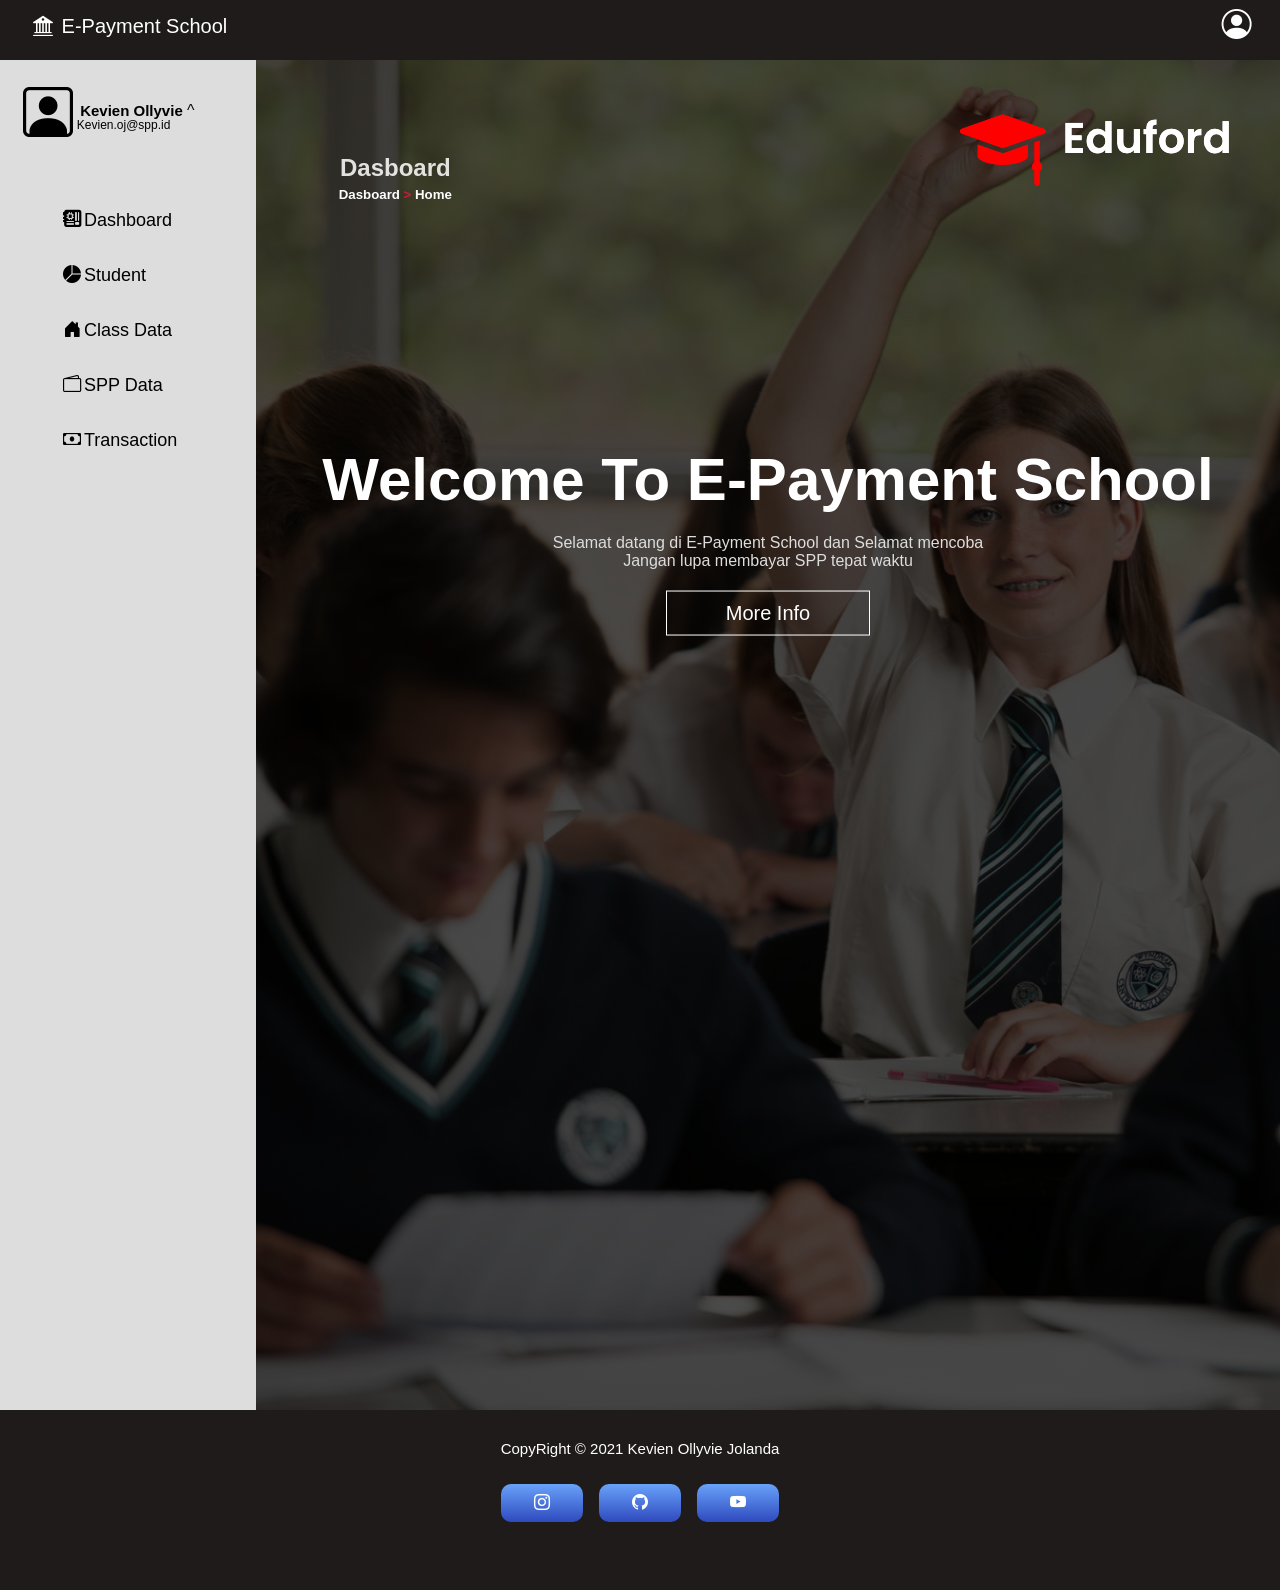
<file: E-Payment School/index.html>
<!DOCTYPE html>
<html lang="en">
  <head>
    <meta charset="UTF-8" />
    <meta http-equiv="X-UA-Compatible" content="IE=edge" />
    <meta name="viewport" content="width=device-width, initial-scale=1.0" />
    <link rel="stylesheet" href="https://cdn.jsdelivr.net/npm/bootstrap-icons@1.7.0/font/bootstrap-icons.css" />
    <link rel="stylesheet" href="css/style.css" />
    <title>SPP SEKOLAH</title>
  </head>
  <body>
    <!-- HEADER -->

    <section class="header">
      <div class="header-logo">
      <i class="bi bi-list" style="color: aliceblue" onclick="showMenu()"></i>

      <a href="index.html"><i class="bi bi-bank2"></i> E-Payment School</a>
    </div>
      <a href="login.html"><i class="bi bi-person-circle"></i></a>
      </div>
    </section>
    <!-- END HEADER -->

    <!-- NAV BAR -->
    <div class="bg">
      <div class="slide1" id="slideLink">
        <div class="slide-text">
          <i class="bi bi-x-circle-fill" onclick="hideMenu()"></i>
          <h2><i class="bi bi-person-square"></i> Kevien Ollyvie <button onclick="myFunction()" class="dropbtn">^</button></h2>
          <p>Kevien.oj@spp.id</p>
          <div class="dropdown">
            <div id="myDropdown" class="dropdown-content">
              <a href="#home">Kevien.oj@spp.id</a>
              <a href="#about">Sandra@spp.id</a>
              <a href="#contact">Cindy@spp.id</a>
            </div>
          </div>
        </div>
        <div class="slide-list">
          <div class="slides">
            <ul>
              <li><a href="index.html"><i class="bi bi-motherboard-fill"></i>Dashboard</a></li>
              <li><a href="student-data.html"><i class="bi bi-pie-chart-fill"></i>Student</a></li>
              <li><a href="class-data.html"><i class="bi bi-house-door-fill"></i>Class Data</a></li>
              <li><a href="spp-data.html"><i class="bi bi-wallet2"></i>SPP Data</a></li>
              <li><a href="payment.html"><i class="bi bi-cash"></i>Transaction</a></li>
            </ul>
          </div>
        </div>
      </div>

      <!-- NAV BAR -->

      <!-- DASHBOARD -->
      <section class="dashboard">
        <div class="db">
          <h1>Dasboard</h1>
          <h5>Dasboard <span> > </span> Home </h5>
        </div>

        <div class="logo">
          <img src="img/logo.png">
        </div>
<div class="logo">
          <img src="img/logo.png">
        </div>


    <div class="welcome-text">
      <h1>Welcome To E-Payment School </h1>
      <p>Selamat datang di E-Payment School dan Selamat mencoba<br> Jangan lupa membayar SPP tepat waktu</p>
    <button type="button" class="i-btn"><a href="#">More Info</a></button>
    </div>
  

      <!-- END DASHBOARD -->

   
    <!-- Footer -->
    <footer>
      <div class="footer-text">
        <p>CopyRight &copy; 2021 Kevien Ollyvie Jolanda</p>
        <div class="medsos">
          <div class="mediasos">
          <ul>
            <li>
              <a href="#"><i class="bi bi-instagram"></i></a>
            </li>
            <li>
              <a href="#"><i class="bi bi-github"></i></a>
            </li>
            <li>
              <a href="#"><i class="bi bi-youtube"></i></a>
            </li>
          </ul>
        </div>
      </div>
      </div>
    </footer>

    <!-- END FOOTER -->

    <!-- TOGGLE MENU SCRIPT -->
    <script>
      var Slide = document.getElementById("slideLink");
      function showMenu() {
        Slide.style.right = "0";
      }
      function hideMenu() {
        Slide.style.right = "500px";
      }
    </script>


<!-- MORE EMAIL SCRIPT -->

<script>
  /* When the user clicks on the button, 
  toggle between hiding and showing the dropdown content */
  function myFunction() {
    document.getElementById("myDropdown").classList.toggle("show");
  }
  
  // Close the dropdown if the user clicks outside of it
  window.onclick = function(event) {
    if (!event.target.matches('.dropbtn')) {
      var dropdowns = document.getElementsByClassName("dropdown-content");
      var i;
      for (i = 0; i < dropdowns.length; i++) {
        var openDropdown = dropdowns[i];
        if (openDropdown.classList.contains('show')) {
          openDropdown.classList.remove('show');
        }
      }
    }
  }
  </script>

    
  </body>
</html>
</file>
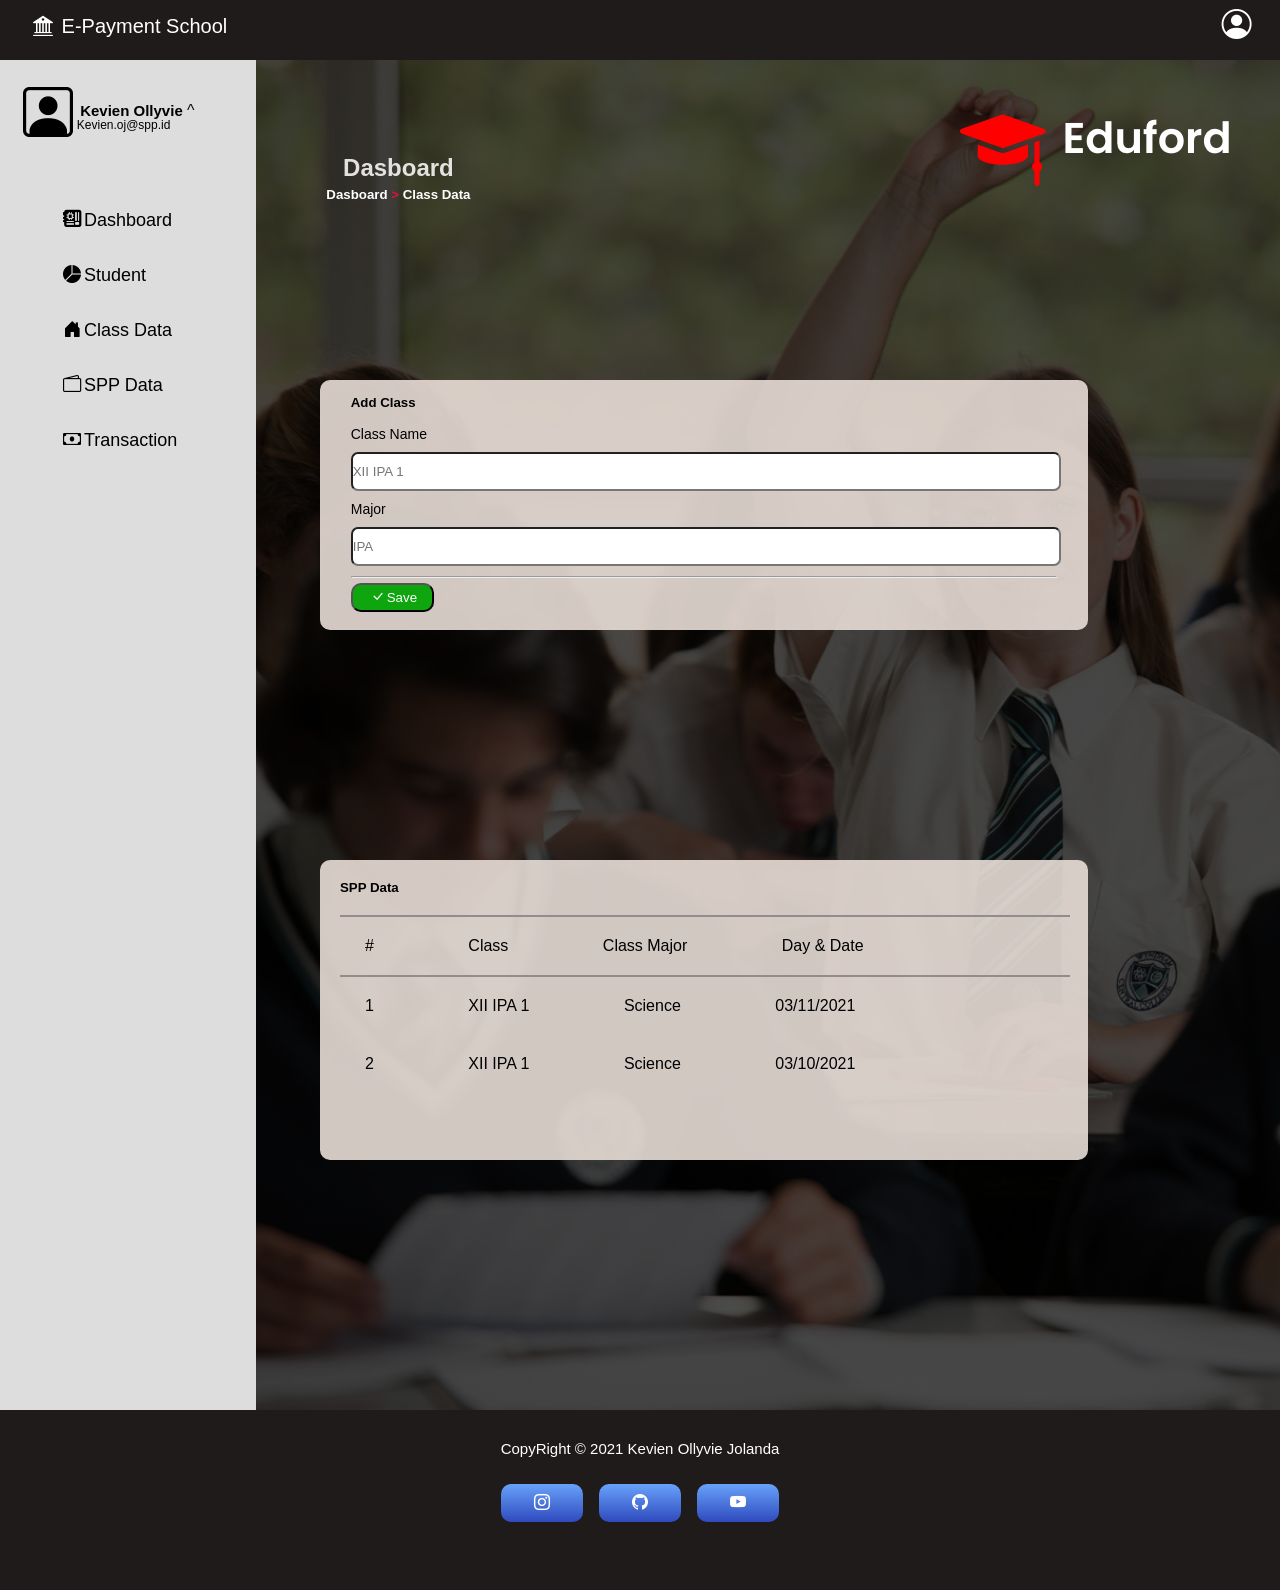
<file: E-Payment School/class-data.html>
<!DOCTYPE html>
<html lang="en">
  <head>
    <meta charset="UTF-8" />
    <meta http-equiv="X-UA-Compatible" content="IE=edge" />
    <meta name="viewport" content="width=device-width, initial-scale=1.0" />
    <link rel="stylesheet" href="https://cdn.jsdelivr.net/npm/bootstrap-icons@1.7.0/font/bootstrap-icons.css" />
    <!-- CSS only -->
    <link rel="stylesheet" href="css/style.css" />
    <title>SPP SEKOLAH</title>
  </head>
  <body>
    <!-- HEADER -->

    <section class="header">
      <div class="header-logo">
        <i class="bi bi-list" style="color: aliceblue" onclick="showMenu()"></i>

        <a href="index.html"><i class="bi bi-bank2"></i> E-Payment School</a>
      </div>
      <i class="bi bi-person-circle"></i>
    </section>
    <!-- END HEADER -->

    <!-- NAV BAR -->
     <!-- NAV BAR -->
     <div class="bg">
      <div class="slide1" id="slideLink">
        <div class="slide-text">
          <i class="bi bi-x-circle-fill" onclick="hideMenu()"></i>
          <h2><i class="bi bi-person-square"></i> Kevien Ollyvie <button onclick="myFunction()" class="dropbtn">^</button></h2>
          <p>Kevien.oj@spp.id</p>
          <div class="dropdown">
            <div id="myDropdown" class="dropdown-content">
              <a href="#home">Kevien.oj@spp.id</a>
              <a href="#about">Sandra@spp.id</a>
              <a href="#contact">Cindy@spp.id</a>
            </div>
          </div>
        </div>
        <div class="slide-list">
          <div class="slides">
            <ul>
              <li><a href="index.html"><i class="bi bi-motherboard-fill"></i>Dashboard</a></li>
              <li><a href="student-data.html"><i class="bi bi-pie-chart-fill"></i>Student</a></li>
              <li><a href="class-data.html"><i class="bi bi-house-door-fill"></i>Class Data</a></li>
              <li><a href="spp-data.html"><i class="bi bi-wallet2"></i>SPP Data</a></li>
              <li><a href="payment.html"><i class="bi bi-cash"></i>Transaction</a></li>
            </ul>
          </div>
        </div>
      </div>

      <!-- NAV BAR -->

      <!-- DASHBOARD -->
      <section class="dashboard">
        <div class="db">
          <h1>Dasboard</h1>
          <h5>Dasboard <span> > </span> Class Data</h5>
        </div>
        <div class="logo">
          <img src="img/logo.png">
        </div>

        <div class="add-class">
          <h5>Add Class</h5>
          <form>
            <p>Class Name</p>
            <input type="text" class="input-box" placeholder="XII IPA 1" />
            <p>Major</p>
            <input type="text" class="input-box" placeholder="IPA" />
            <hr />
            <button type="button" class="ctn-btn"><i class="bi bi-check-lg"></i>Save</button>
          </form>
        </div>
      </section>

      <div class="Payment">
        <h5>SPP Data</h5>
        <div class="linebox"></div>
        <div class="payment-menu">
          <ul>
            <li>#</li>
            <li>Class</li>
            <li>Class Major</li>
            <li class="date">Day & Date</li>
          </ul>
          <div class="linebox"></div>
          <div class="payment-history">
            <ul>
              <li>1</li>
              <li>XII IPA 1</li>
              <li>Science</li>
              <li>03/11/2021</li>
            </ul>
          </div>
          <div class="payment-history">
            <ul>
              <li>2</li>
              <li>XII IPA 1</li>
              <li>Science</li>
              <li>03/10/2021</li>
        </div>
      </div>
  </div>


  <!-- PAYMENT FIXED -->
  
  <div class="payment-fixed">
    <p>Data SPP</p>
    <div class="payment-h">
      <ul>
        <li>#</li>
        <li>Class</li>
        <li>Class Major</li>
        <li>Day & Date</li>      
      </ul>
      <ul>
        <li>1</li>
        <li>XII IPA 1</li>
        <li>Science</li>
        <li>03/11/2021</li>      
      </ul>
      <ul>
        <li>2</li>
        <li>XII IPA 1</li>
        <li>Science</li>
        <li>03/10/2021</li>      
      </ul>
    </div>
  </div>

    <!-- END PAYMENT FIXED -->

      <!-- END DASHBOARD -->


    <!-- Footer -->
    <footer>
      <div class="footer-text">
        <p>CopyRight &copy; 2021 Kevien Ollyvie Jolanda</p>
        <div class="medsos">
          <div class="mediasos">
          <ul>
            <li>
              <a href="#"><i class="bi bi-instagram"></i></a>
            </li>
            <li>
              <a href="#"><i class="bi bi-github"></i></a>
            </li>
            <li>
              <a href="#"><i class="bi bi-youtube"></i></a>
            </li>
          </ul>
        </div>
      </div>
      </div>
    </footer>

    <!-- END FOOTER -->

    <!-- TOGGLE MENU SCRIPT -->
    <script>
      var Slide = document.getElementById("slideLink");
      function showMenu() {
        Slide.style.right = "0";
      }
      function hideMenu() {
        Slide.style.right = "200px";
      }
    </script>



<script>
  /* When the user clicks on the button, 
  toggle between hiding and showing the dropdown content */
  function myFunction() {
    document.getElementById("myDropdown").classList.toggle("show");
  }
  
  // Close the dropdown if the user clicks outside of it
  window.onclick = function(event) {
    if (!event.target.matches('.dropbtn')) {
      var dropdowns = document.getElementsByClassName("dropdown-content");
      var i;
      for (i = 0; i < dropdowns.length; i++) {
        var openDropdown = dropdowns[i];
        if (openDropdown.classList.contains('show')) {
          openDropdown.classList.remove('show');
        }
      }
    }
  }
  </script>
  </body>
</html>
</file>
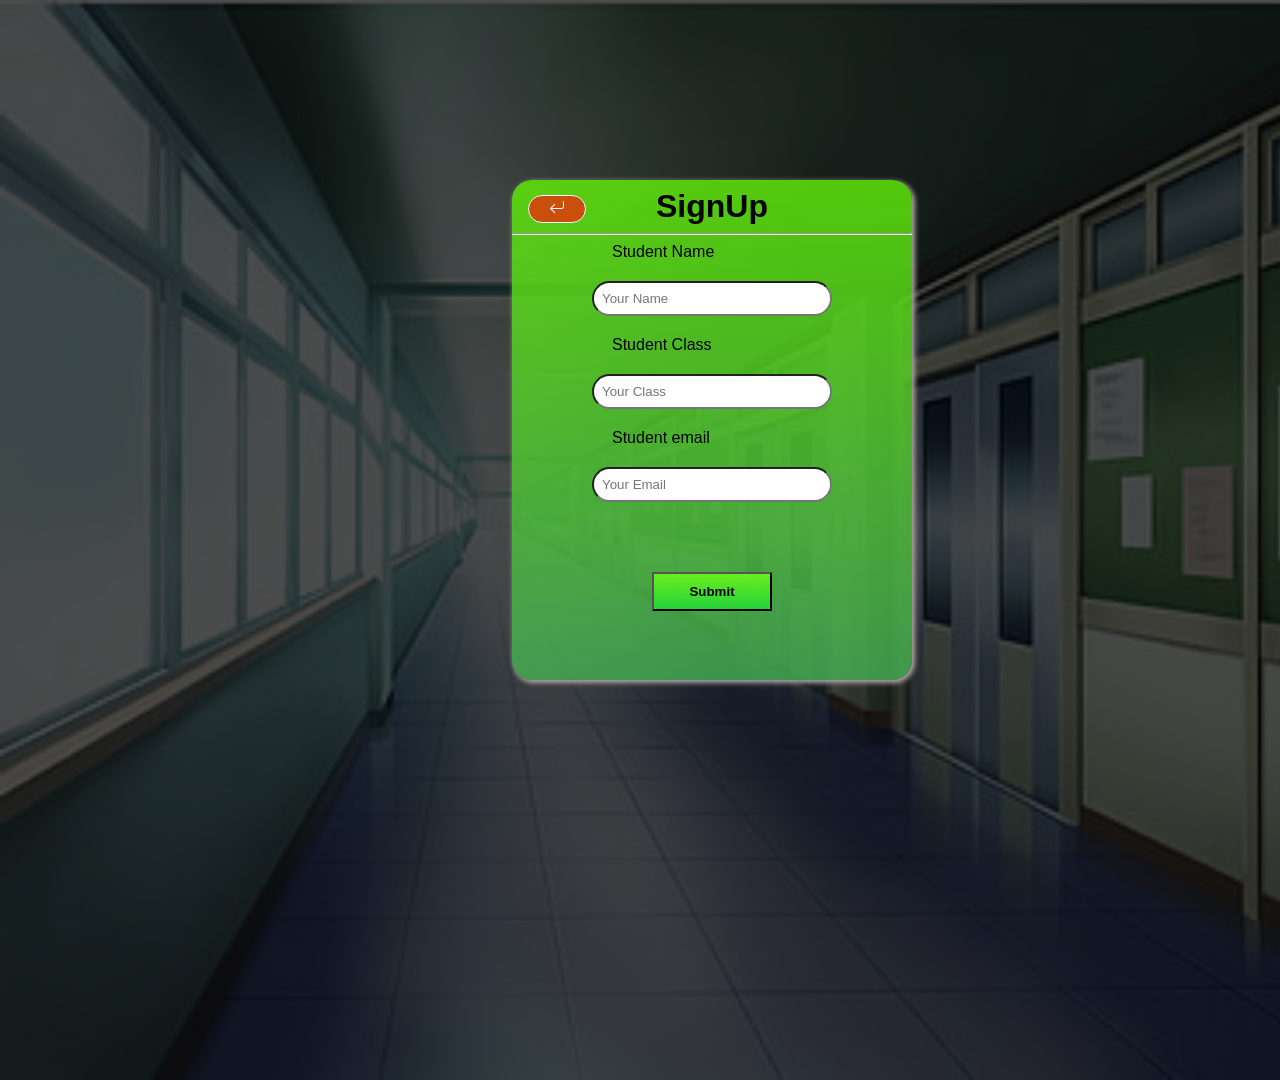
<file: E-Payment School/login.html>
<!DOCTYPE html>
<html lang="en">
  <head>
    <meta charset="UTF-8" />
    <meta http-equiv="X-UA-Compatible" content="IE=edge" />
    <meta name="viewport" content="width=device-width, initial-scale=1.0" />
    <link rel="stylesheet" href="css/login.css" />
    <link rel="stylesheet" href="https://cdn.jsdelivr.net/npm/bootstrap-icons@1.7.0/font/bootstrap-icons.css" />

    <title>E-Payment School</title>
  </head>
  <body>
    <section class="header"></section>

    <div class="form-box">
      <h1>SignUp</h1>
      <hr />
      <form>
        <label for="name">Student Name</label>
        <input type="text" class="text-f" placeholder="Your Name" />
        <label for="class">Student Class</label>
        <input type="text" class="text-f" placeholder="Your Class" />
        <label for="email">Student email</label>
        <input type="text" class="text-f" placeholder="Your Email" />
        <input type="submit" class="submit" />
      </form>
      <a href="index.html"><i class="bi bi-arrow-return-left"></i></a>
    </div>
  </body>
</html>
</file>
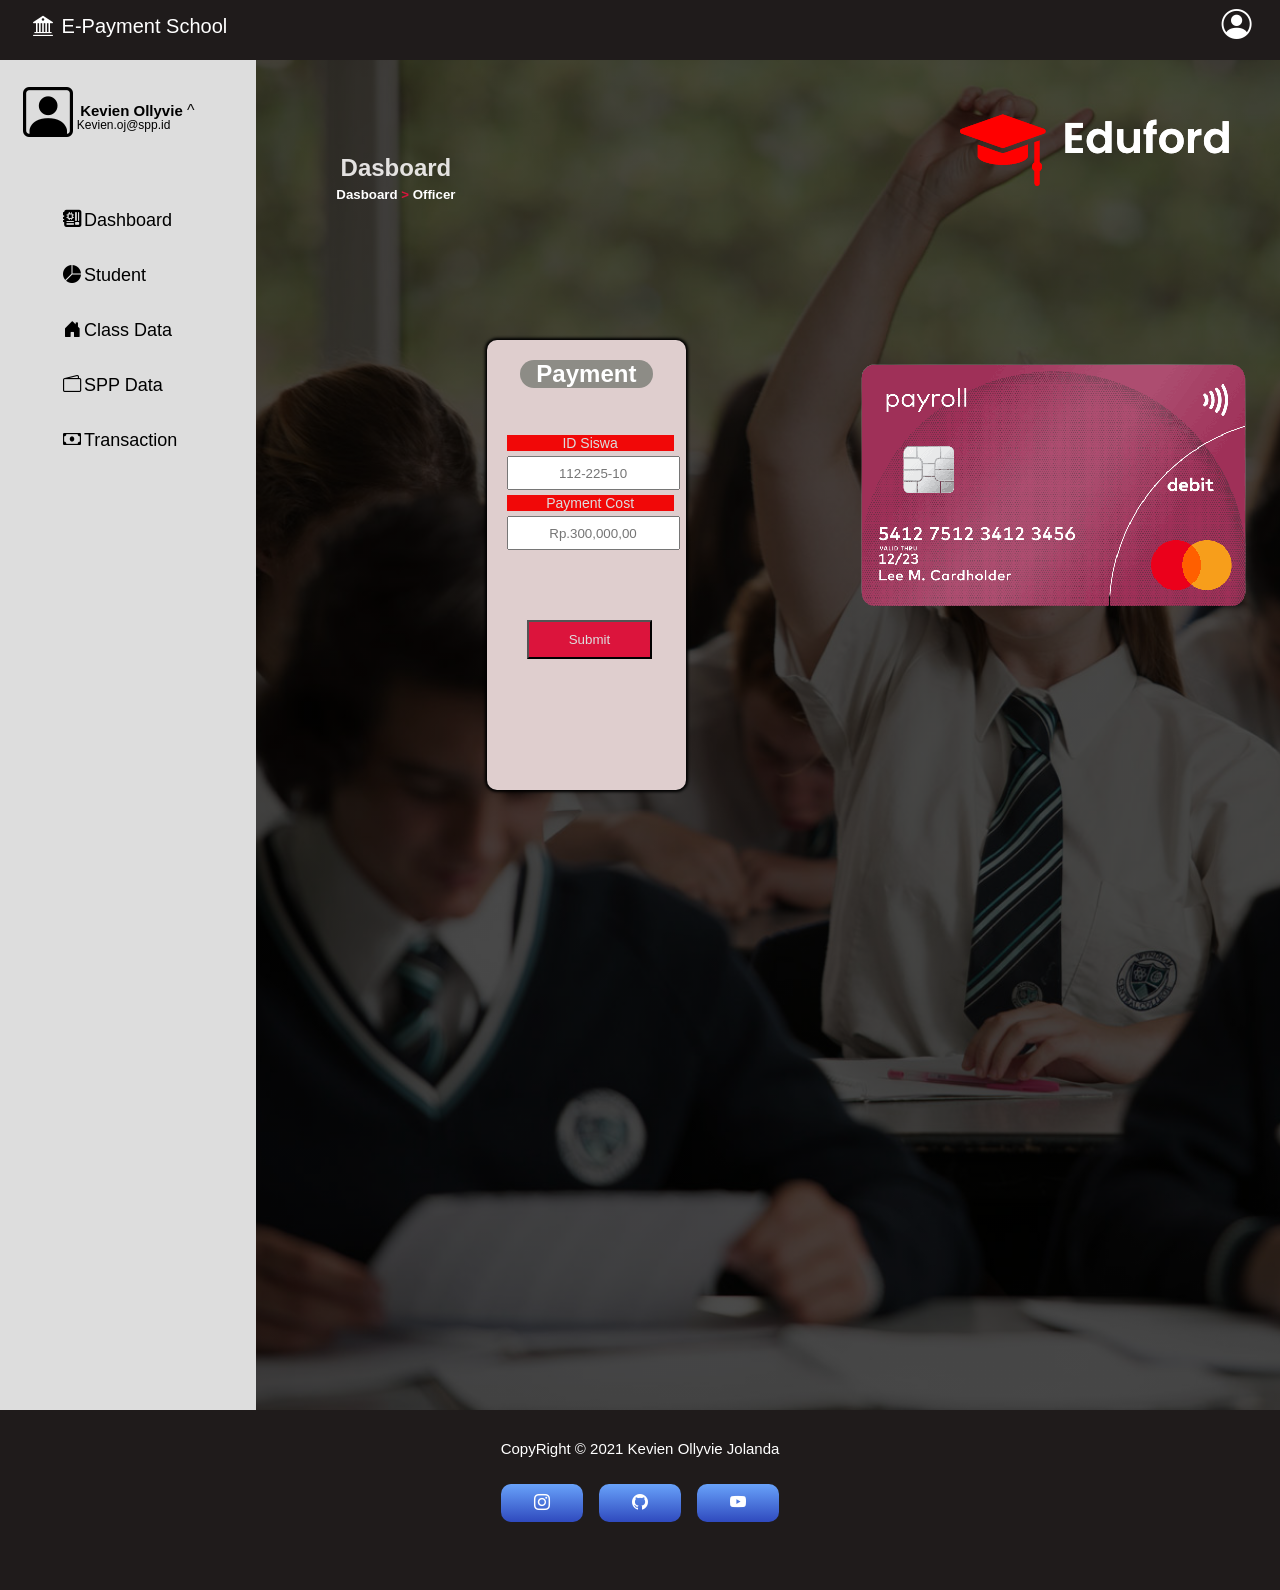
<file: E-Payment School/payment.html>
<!DOCTYPE html>
<html lang="en">
  <head>
    <meta charset="UTF-8" />
    <meta http-equiv="X-UA-Compatible" content="IE=edge" />
    <meta name="viewport" content="width=device-width, initial-scale=1.0" />
    <link rel="stylesheet" href="https://cdn.jsdelivr.net/npm/bootstrap-icons@1.7.0/font/bootstrap-icons.css" />
    <link rel="stylesheet" href="css/style.css" />
    <title>SPP SEKOLAH</title>
  </head>
  <body>
    <!-- HEADER -->

    <section class="header">
      <div class="header-logo">
      <i class="bi bi-list" style="color: aliceblue" onclick="showMenu()"></i>

      <a href="index.html"><i class="bi bi-bank2"></i> E-Payment School</a>
    </div>
      <a href="login.html"><i class="bi bi-person-circle"></i></a>
      </div>
    </section>
    <!-- END HEADER -->

    <!-- NAV BAR -->
    <div class="bg">
      <div class="slide1" id="slideLink">
        <div class="slide-text">
          <i class="bi bi-x-circle-fill" onclick="hideMenu()"></i>
          <h2><i class="bi bi-person-square"></i> Kevien Ollyvie <button onclick="myFunction()" class="dropbtn">^</button></h2>
          <p>Kevien.oj@spp.id</p>
          <div class="dropdown">
            <div id="myDropdown" class="dropdown-content">
              <a href="#home">Kevien.oj@spp.id</a>
              <a href="#about">Sandra@spp.id</a>
              <a href="#contact">Cindy@spp.id</a>
            </div>
          </div>
        </div>
        <div class="slide-list">
          <div class="slides">
            <ul>
              <li><a href="index.html"><i class="bi bi-motherboard-fill"></i>Dashboard</a></li>
              <li><a href="student-data.html"><i class="bi bi-pie-chart-fill"></i>Student</a></li>
              <li><a href="class-data.html"><i class="bi bi-house-door-fill"></i>Class Data</a></li>
              <li><a href="spp-data.html"><i class="bi bi-wallet2"></i>SPP Data</a></li>
              <li><a href="payment.html"><i class="bi bi-cash"></i>Transaction</a></li>
            </ul>
          </div>
        </div>
      </div>

      <!-- NAV BAR -->

      <!-- DASHBOARD -->
      <section class="dashboard">
        <div class="db">
          <h1>Dasboard</h1>
          <h5>Dasboard <span> > </span> Officer </h5>
        </div>

        <div class="logo">
          <img src="img/logo.png">
        </div>
      <div class="logo">
          <img src="img/logo.png">
        </div>
   <div class="border">
        <div class="payments">
          <h2>Payment </h2>
          <img src="img/EPAY-CARD.png" class="card">

          <div class="cover">
          <form>
            <div class="id">
          <label class="label">ID Siswa</label>
          <input type="text" class="p-m" placeholder="112-225-10">
          <label class="label">Payment Cost</label>
          <input type="text" class="p-m" placeholder="Rp.300,000,00">
          <input type="submit" class="p-s">
        </div>
        </form>
        </div>
      </div>
      </div>

      <!-- END DASHBOARD -->

   
    <!-- Footer -->
    <footer>
      <div class="footer-text">
        <p>CopyRight &copy; 2021 Kevien Ollyvie Jolanda</p>
        <div class="medsos">
          <div class="mediasos">
          <ul>
            <li>
              <a href="#"><i class="bi bi-instagram"></i></a>
            </li>
            <li>
              <a href="#"><i class="bi bi-github"></i></a>
            </li>
            <li>
              <a href="#"><i class="bi bi-youtube"></i></a>
            </li>
          </ul>
        </div>
      </div>
      </div>
    </footer>


    <!-- END FOOTER -->

    <!-- TOGGLE MENU SCRIPT -->
    <script>
      var Slide = document.getElementById("slideLink");
      function showMenu() {
        Slide.style.right = "0";
      }
      function hideMenu() {
        Slide.style.right = "500px";
      }
    </script>


<!-- MORE EMAIL SCRIPT -->

<script>
  /* When the user clicks on the button, 
  toggle between hiding and showing the dropdown content */
  function myFunction() {
    document.getElementById("myDropdown").classList.toggle("show");
  }
  
  // Close the dropdown if the user clicks outside of it
  window.onclick = function(event) {
    if (!event.target.matches('.dropbtn')) {
      var dropdowns = document.getElementsByClassName("dropdown-content");
      var i;
      for (i = 0; i < dropdowns.length; i++) {
        var openDropdown = dropdowns[i];
        if (openDropdown.classList.contains('show')) {
          openDropdown.classList.remove('show');
        }
      }
    }
  }
  </script>

    
  </body>
</html>
</file>
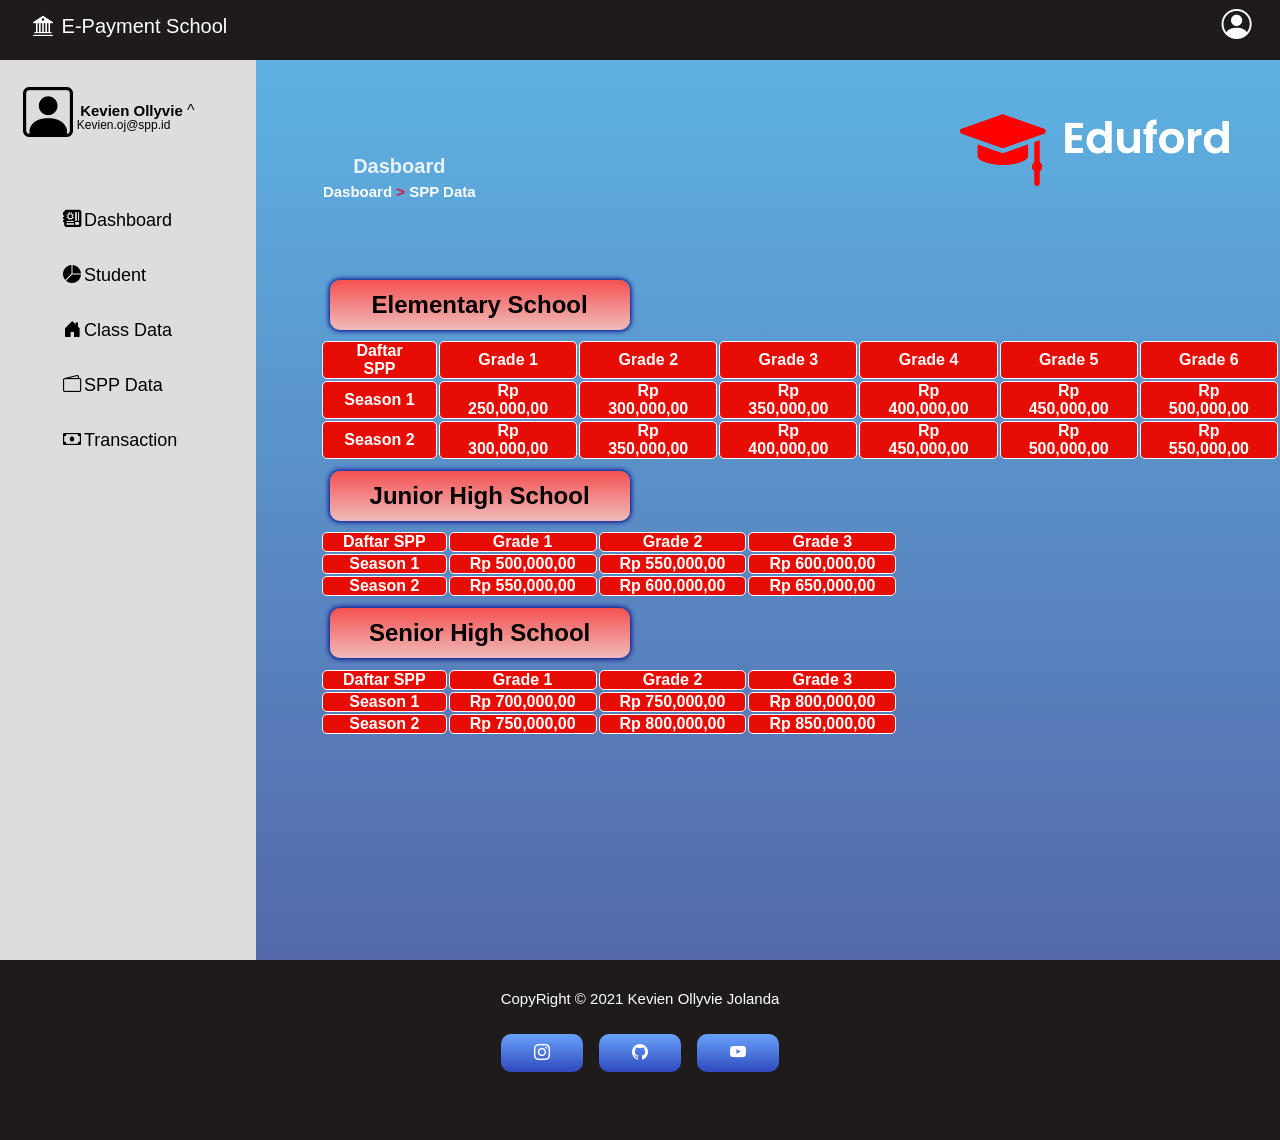
<file: E-Payment School/spp-data.html>
<!doctype html>
<html lang="en">
  <head>
    <!-- Required meta tags -->
    <meta charset="UTF-8" />
    <meta http-equiv="X-UA-Compatible" content="IE=edge" />
    <meta name="viewport" content="width=device-width, initial-scale=1.0" />
    <link rel="stylesheet" href="css/style.css">
    <link rel="stylesheet" href="css/spp.css">
    <link rel="stylesheet" href="https://cdn.jsdelivr.net/npm/bootstrap-icons@1.7.0/font/bootstrap-icons.css" />

    <title>E-Payment School</title>
  </head>
  <body>
    <!-- HEADER -->

    <section class="header">
      <div class="header-logo">
      <i class="bi bi-list" style="color: aliceblue" onclick="showMenu()"></i>

      <a href="index.html"><i class="bi bi-bank2"></i> E-Payment School</a>
    </div>
      <a href="login.html"><i class="bi bi-person-circle"></i></a>
      </div>
    </section>
    <!-- END HEADER -->

    <!-- NAV BAR -->
    <div class="bg">
      <div class="slide1" id="slideLink">
        <div class="slide-text">
          <i class="bi bi-x-circle-fill" onclick="hideMenu()"></i>
          <h2><i class="bi bi-person-square"></i> Kevien Ollyvie <button onclick="myFunction()" class="dropbtn">^</button></h2>
          <p>Kevien.oj@spp.id</p>
          <div class="dropdown">
            <div id="myDropdown" class="dropdown-content">
              <a href="#home">Kevien.oj@spp.id</a>
              <a href="#about">Sandra@spp.id</a>
              <a href="#contact">Cindy@spp.id</a>
            </div>
          </div>
        </div>
        <div class="slide-list">
          <div class="slides">
            <ul>
              <li><a href="index.html"><i class="bi bi-motherboard-fill"></i>Dashboard</a></li>
              <li><a href="student-data.html"><i class="bi bi-pie-chart-fill"></i>Student</a></li>
              <li><a href="class-data.html"><i class="bi bi-house-door-fill"></i>Class Data</a></li>
              <li><a href="spp-data.html"><i class="bi bi-wallet2"></i>SPP Data</a></li>
              <li><a href="payment.html"><i class="bi bi-cash"></i>Transaction</a></li>
            </ul>
          </div>
        </div>
      </div>

      <!-- NAV BAR -->

      <!-- DASHBOARD -->
      <section class="dashboard">
        <div class="db">
          <h1>Dasboard</h1>
          <h5>Dasboard <span> > </span> SPP Data </h5>
          
        </div>

        <div class="logo">
          <img src="img/logo.png">
        </div>
        <div class="logo">
          <img src="img/logo.png">
        </div>

        <div class="table">
          <h2>Elementary School</h2>
          <table>
            <tr class="row" id="col-s">
              <th>Daftar SPP</th>
              <th>Grade 1</th>
              <th>Grade 2</th>
              <th>Grade 3</th>
              <th>Grade 4</th>
              <th>Grade 5</th>
              <th>Grade 6</th>
            </tr>
            <tr class="row">
              <th>Season 1</th>
              <th>Rp 250,000,00</th>
              <th>Rp 300,000,00</th>
              <th>Rp 350,000,00</th>
              <th>Rp 400,000,00</th>
              <th>Rp 450,000,00</th>
              <th>Rp 500,000,00</th>
            </tr>
            <tr class="row">
              <th>Season 2</th>
              <th>Rp 300,000,00</th>
              <th>Rp 350,000,00</th>
              <th>Rp 400,000,00</th>
              <th>Rp 450,000,00</th>
              <th>Rp 500,000,00</th>
              <th>Rp 550,000,00</th>
            </tr>

          </table>
          <h2>Junior High School</h2>
          <table>
            <tr class="row" id="col-s">
              <th>Daftar SPP</th>
              <th>Grade 1</th>
              <th>Grade 2</th>
              <th>Grade 3</th>
             
            </tr>
            <tr class="row">
              <th>Season 1</th>
              <th>Rp 500,000,00</th>
              <th>Rp 550,000,00</th>
              <th>Rp 600,000,00</th>
           
            </tr>
            <tr class="row">
              <th>Season 2</th>
              <th>Rp 550,000,00</th>
              <th>Rp 600,000,00</th>
              <th>Rp 650,000,00</th>
         
            </tr>

          </table>
          <h2>Senior High School</h2>
          <table>
            <tr class="row" id="col-s">
              <th>Daftar SPP</th>
              <th>Grade 1</th>
              <th>Grade 2</th>
              <th>Grade 3</th>
            
            </tr>
            <tr class="row">
              <th>Season 1</th>
              <th>Rp 700,000,00</th>
              <th>Rp 750,000,00</th>
              <th>Rp 800,000,00</th>
         
            </tr>
            <tr class="row">
              <th>Season 2</th>
              <th>Rp 750,000,00</th>
              <th>Rp 800,000,00</th>
              <th>Rp 850,000,00</th>
         
            </tr>
          </table>            
          </div>
          <img src="img/SMA (2).png">
          <a href="#" class="student-btn">More Info</a>
          <div class="box-line"></div>
        </div>


        <!-- For Phone -->
        
        <div class="fixed-table">
          <h2>Elementary School</h2>
          <table>
            <tr class="row" id="col-s">
              <th>Daftar SPP</th>
              <th>Season 1</th>
              <th>Season 2</th>
            </tr>
            <tr class="row">
              <th>Grade 1</th>
              <th>Rp 250,000,00</th>
              <th>Rp 300,000,00</th>
            </tr>
            <tr class="row">
              <th>Grade 2</th>
              <th>Rp 300,000,00</th>
              <th>Rp 350,000,00</th>
            </tr>
            <tr class="row">
              <th>Grade 3</th>
              <th>Rp 300,000,00</th>
              <th>Rp 350,000,00</th>
            </tr>
            <tr class="row">
              <th>Grade 4</th>
              <th>Rp 300,000,00</th>
              <th>Rp 350,000,00</th>
            </tr>
            <tr class="row">
              <th>Grade 5</th>
              <th>Rp 300,000,00</th>
              <th>Rp 350,000,00</th>
            </tr>
            <tr class="row">
              <th>Grade 6</th>
              <th>Rp 300,000,00</th>
              <th>Rp 350,000,00</th>
            </tr>
          </table>
        
          <h2>Junior High School</h2>
          <table>
            <tr class="row" id="col-s">
              <th>Daftar SPP</th>
              <th>Season 1</th>
              <th>Season 2</th>
            </tr>
            <tr class="row">
              <th>Grade 1</th>
              <th>Rp 500,000,00</th>
              <th>Rp 550,000,00</th>
            </tr>
            <tr class="row">
              <th>Grade 2</th>
              <th>Rp 550,000,00</th>
              <th>Rp 600,000,00</th>
            </tr>
            <tr class="row">
              <th>Grade 3</th>
              <th>Rp 550,000,00</th>
              <th>Rp 600,000,00</th>
            </tr>
          </table>
          <h2>Senior High School</h2>
          <table>
            <tr class="row" id="col-s">
              <th>Daftar SPP</th>
              <th>Season 1</th>
              <th>Season 2</th>
            </tr>
            <tr class="row">
              <th>Grade 1</th>
              <th>Rp 700,000,00</th>
              <th>Rp 750,000,00</th>
            </tr>
            <tr class="row">
              <th>Grade 2</th>
              <th>Rp 750,000,00</th>
              <th>Rp 800,000,00</th>
            </tr>
            <tr class="row">
              <th>Grade 3</th>
              <th>Rp 750,000,00</th>
              <th>Rp 800,000,00</th>
            </tr>
          </table>
        </div>

         <!-- END For Phone -->

        
        <footer>
          <div class="footer-text">
            <p>CopyRight &copy; 2021 Kevien Ollyvie Jolanda</p>
            <div class="medsos">
              <div class="mediasos">
              <ul>
                <li>
                  <a href="#"><i class="bi bi-instagram"></i></a>
                </li>
                <li>
                  <a href="#"><i class="bi bi-github"></i></a>
                </li>
                <li>
                  <a href="#"><i class="bi bi-youtube"></i></a>
                </li>
              </ul>
            </div>
          </div>
          </div>
        </footer>
    
    

      <!-- END DASHBOARD -->
        


    <!-- TOGGLE MENU SCRIPT -->
    <script>
      var Slide = document.getElementById("slideLink");
      function showMenu() {
        Slide.style.right = "0";
      }
      function hideMenu() {
        Slide.style.right = "500px";
      }
    </script>


<!-- MORE EMAIL SCRIPT -->

<script>
  /* When the user clicks on the button, 
  toggle between hiding and showing the dropdown content */
  function myFunction() {
    document.getElementById("myDropdown").classList.toggle("show");
  }
  
  // Close the dropdown if the user clicks outside of it
  window.onclick = function(event) {
    if (!event.target.matches('.dropbtn')) {
      var dropdowns = document.getElementsByClassName("dropdown-content");
      var i;
      for (i = 0; i < dropdowns.length; i++) {
        var openDropdown = dropdowns[i];
        if (openDropdown.classList.contains('show')) {
          openDropdown.classList.remove('show');
        }
      }
    }
  }
  </script>

    
  </body>
</html>
</file>
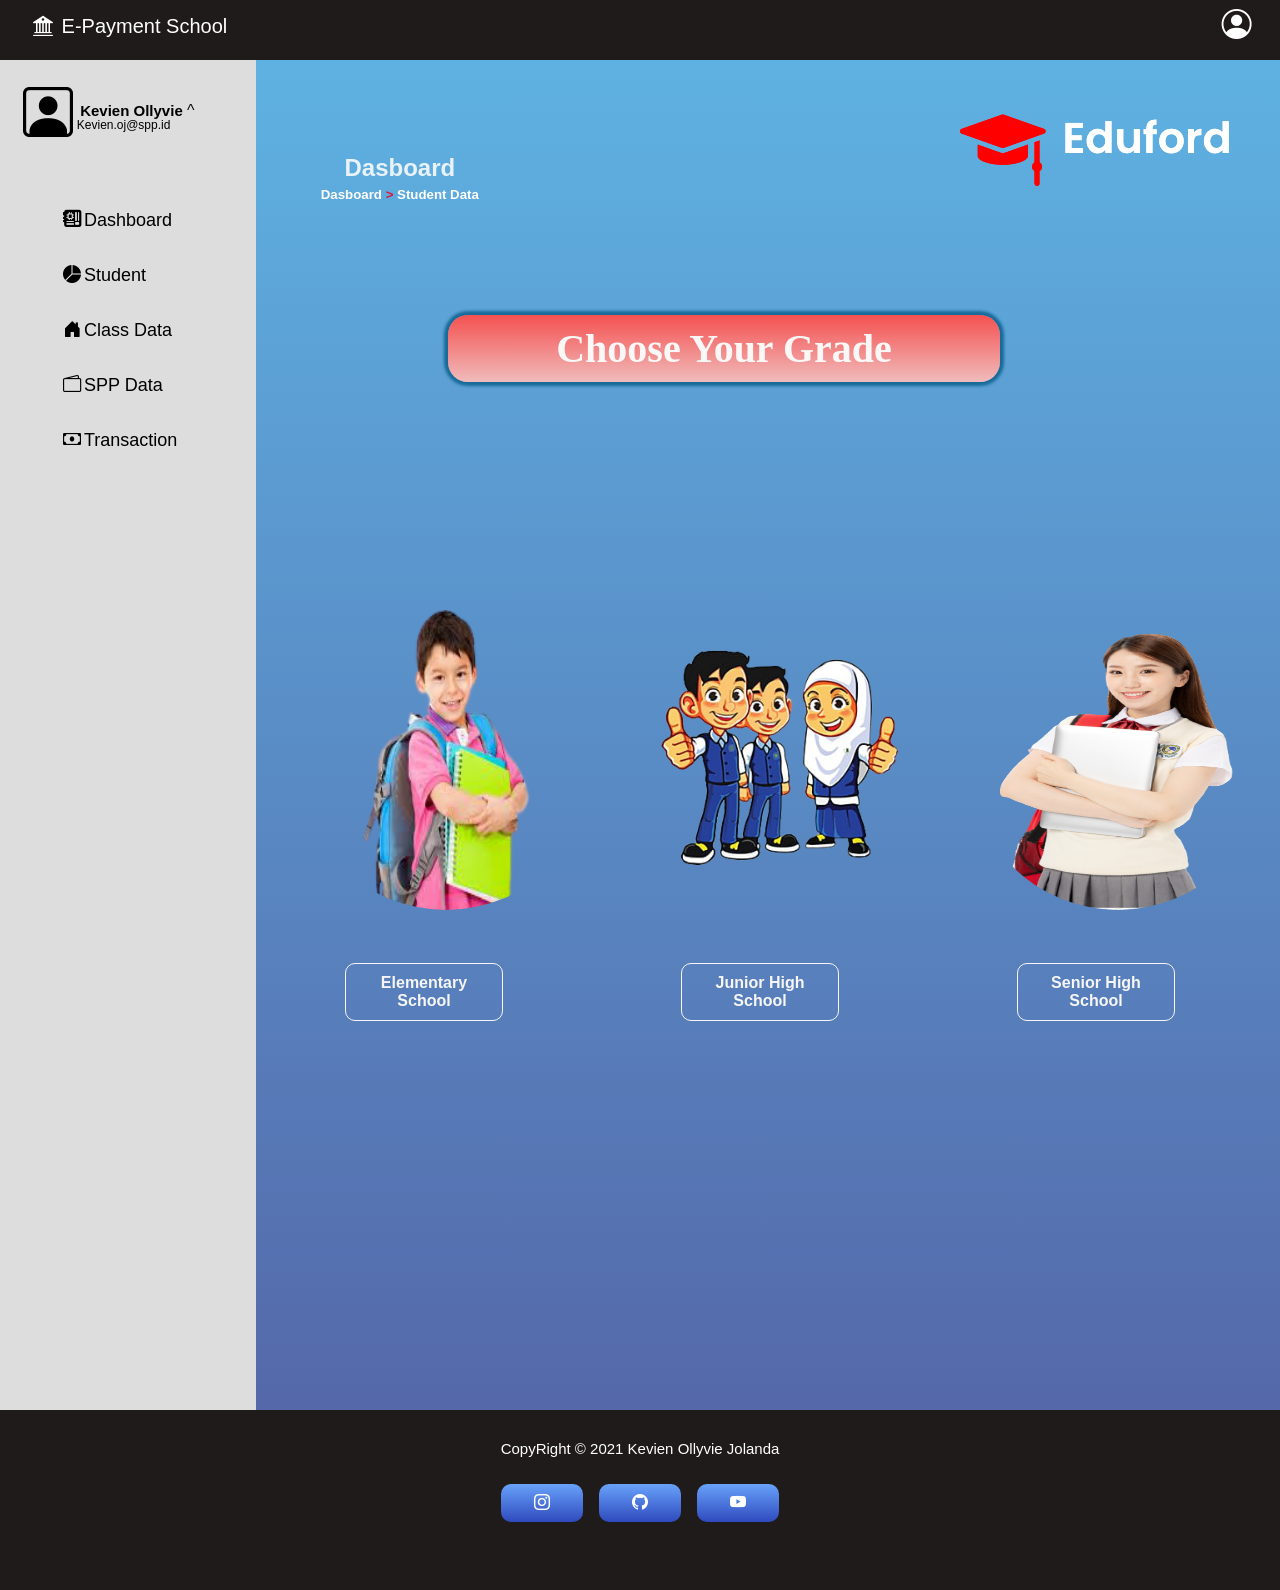
<file: E-Payment School/student-data.html>
<!DOCTYPE html>
<html lang="en">
  <head>
    <meta charset="UTF-8" />
    <meta http-equiv="X-UA-Compatible" content="IE=edge" />
    <meta name="viewport" content="width=device-width, initial-scale=1.0" />
    <link rel="stylesheet" href="https://cdn.jsdelivr.net/npm/bootstrap-icons@1.7.0/font/bootstrap-icons.css" />
    <link rel="stylesheet" href="css/style.css" />
    <link rel="stylesheet" href="css/bg.css">
    <title>SPP SEKOLAH</title>
  </head>
  <body>
    <!-- HEADER -->

    <section class="header">
      <div class="header-logo">
        <i class="bi bi-list" style="color: aliceblue" onclick="showMenu()"></i>

        <a href="index.html"><i class="bi bi-bank2"></i> E-Payment School</a>
      </div>
      <a href="login.html"><i class="bi bi-person-circle"></i></a>
      </div>
    </section>
    <!-- END HEADER -->

    <!-- NAV BAR -->
    <!-- NAV BAR -->
    <div class="bg">
      <div class="slide1" id="slideLink">
        <div class="slide-text">
          <i class="bi bi-x-circle-fill" onclick="hideMenu()"></i>
          <h2><i class="bi bi-person-square"></i> Kevien Ollyvie <button onclick="myFunction()" class="dropbtn">^</button></h2>
          <p>Kevien.oj@spp.id</p>
          <div class="dropdown">
            <div id="myDropdown" class="dropdown-content">
              <a href="#home">Kevien.oj@spp.id</a>
              <a href="#about">Sandra@spp.id</a>
              <a href="#contact">Cindy@spp.id</a>
            </div>
          </div>
        </div>
        <div class="slide-list">
          <div class="slides">
            <ul>
              <li><a href="index.html"><i class="bi bi-motherboard-fill"></i>Dashboard</a></li>
              <li><a href="student-data.html"><i class="bi bi-pie-chart-fill"></i>Student</a></li>
              <li><a href="class-data.html"><i class="bi bi-house-door-fill"></i>Class Data</a></li>
              <li><a href="spp-data.html"><i class="bi bi-wallet2"></i>SPP Data</a></li>
              <li><a href="payment.html"><i class="bi bi-cash"></i>Transaction</a></li>
            </ul>
          </div>
        </div>
      </div>

      <!-- NAV BAR -->

      <!-- DASHBOARD -->
      <section class="dashboard">
        <div class="db">
          <h1>Dasboard</h1>
          <h5>Dasboard <span> > </span> Student Data </h5>
        </div>

        <div class="logo">
          <img src="img/logo.png">
        </div>
      <div class="logo">
          <img src="img/logo.png">
        </div>  
 
        <div class="grade">
          <h1>Choose Your Grade</h1>
          <div class="Student-list">
            <div class="Student">
                <img src="img/SD.png"/>
                <a href="#" class="s-btn">Elementary School</a>
            </div>
            <div class="Student">
                <img src="img/SMP.png"/>
                <a href="#" class="s-btn">Junior High School</a>
            </div>
            <div class="Student">
                <img src="img/SMA (2).png"/>
                <a href="#" class="s-btn">Senior High School</a>
            </div>
        </div>
          </div>
        </div>
        
      <!-- END DASHBOARD -->

   
    <!-- Footer -->
    <footer>
      <div class="footer-text">
        <p>CopyRight &copy; 2021 Kevien Ollyvie Jolanda</p>
        <div class="medsos">
          <div class="mediasos">
          <ul>
            <li>
              <a href="#"><i class="bi bi-instagram"></i></a>
            </li>
            <li>
              <a href="#"><i class="bi bi-github"></i></a>
            </li>
            <li>
              <a href="#"><i class="bi bi-youtube"></i></a>
            </li>
          </ul>
        </div>
      </div>
      </div>
    </footer>

    <!-- END FOOTER -->

    <!-- TOGGLE MENU SCRIPT -->
    <script>
      var Slide = document.getElementById("slideLink");
      function showMenu() {
        Slide.style.right = "0";
      }
      function hideMenu() {
        Slide.style.right = "500px";
      }
    </script>

  

<script>
  /* When the user clicks on the button, 
  toggle between hiding and showing the dropdown content */
  function myFunction() {
    document.getElementById("myDropdown").classList.toggle("show");
  }
  
  // Close the dropdown if the user clicks outside of it
  window.onclick = function(event) {
    if (!event.target.matches('.dropbtn')) {
      var dropdowns = document.getElementsByClassName("dropdown-content");
      var i;
      for (i = 0; i < dropdowns.length; i++) {
        var openDropdown = dropdowns[i];
        if (openDropdown.classList.contains('show')) {
          openDropdown.classList.remove('show');
        }
      }
    }
  }
  </script>
  </body>
</html>
</file>
<file: E-Payment School/css/style.css>
* {
  padding: 0;
  margin: 0;
  font-family: sans-serif;
}

/* HEADER */

.header {
  width: 100%;
  height: 60px;
  background: rgb(31, 27, 27);
}

.header-logo a {
  position: absolute;
  text-decoration: none;
  top: 5px;
  margin: auto;
  left: 0;
  padding: 10px;
  font-size: 20px;
  color: #fff;
  margin-left: 20px;
}
.bi-list,
.bi-x-circle-fill {
  display: none;
}

.bi-person-circle {
  color: #fff;
  font-size: 30px;
  float: right;
  margin: 5px;
  position: relative;
  top: 0;
  left: -20px;
  cursor: pointer;
}

@media (max-width: 700px) {
  .header-logo h1 {
    font-size: 20px;
    margin: -5px 20px;
  }
  .bi-person-circle {
    font-size: 25px;
    margin-top: 5px;
  }
}

/* END HEADER */

/* NAV MENU */

.bg {
  width: 100%;
  height: 150vh;
  background-image: linear-gradient(rgba(0, 0, 0, 0.7), rgba(0, 0, 0, 0.7)), url(../img/background.jpg);
  background-size: cover;
  box-sizing: border-box;
}

.slide1 {
  width: 20%;
  height: 150vh;
  background: #ddd;
}

.slide-text h2 {
  position: relative;
  top: 10px;
  left: 20px;
  font-size: 15px;
}

.bi-person-square {
  font-size: 50px;
  position: relative;
  top: 15px;
  left: 0;
}

.bi-caret-down-fill {
  padding: 10px;
  cursor: pointer;
}

.slide-text p {
  position: relative;
  top: 0;
  left: 30%;
  font-size: 12px;
}

.slide-list {
  padding: 30px;
}

.slides ul li {
  margin: 30px;
  list-style: none;
}

.slides ul li a {
  color: black;
  text-decoration: none;
  font-size: 18px;
}
.bi {
  padding: 3px;
}
.slides ul li a::after {
  content: "";
  width: 0;
  height: 4px;
  background: linear-gradient(rgb(245, 160, 160), rgb(248, 41, 41));
  display: block;
  transition: 1s ease;
}

.slides ul li a:hover::after {
  width: 80%;
}

@media (max-width: 700px) {
  .bg {
    width: 100%;
    height: 120vh;
  }
  .slide1 {
    position: relative;
    top: 0;
    right: 500px;
    padding: 0 40px;
    height: 120vh;
    transition: 1s ease;
    z-index: 2;
  }

  .slide-text h2 {
    font-size: 10px;
    display: inline;
    position: absolute;
    top: 30px;
    left: 1px;
  }

  .slide-text p {
    font-size: 8px;
    position: relative;
    top: 50px;
    left: 5px;
    font-size: 13px;
  }

  .slides ul li a {
    font-size: 15px;
  }

  .bi-person-square {
    position: relative;
    top: 10px;
    left: 10px;
    font-size: 20px;
    padding: 0 12px;
  }

  .slides {
    margin: -50px;
    margin-top: 40px;
  }

  .bi-list {
    position: absolute;
    top: 10px;
    cursor: pointer;
    display: block;
    font-size: 22px;
  }

  .bi-x-circle-fill {
    position: absolute;
    top: 0;
    right: 10px;
    display: block;
    cursor: pointer;
  }
}

/* END NAV MENU */

/* DASBOARD */

.db {
  position: absolute;
  top: 20%;
  left: 30%;
  transform: translate(-40%, -50%);
  margin: auto;
  text-align: center;
}

.db h1 {
  color: rgba(255, 253, 253, 0.867);
}

.db h5 {
  color: #fff;
  margin: 5px 0;
}
.db span {
  color: crimson;
}
/* end dasboard */

/* ADD CLASS */

.add-class {
  position: absolute;
  top: 50%;
  left: 40%;
  width: 60%;
  height: 250px;
  background: #e9ded7e5;
  margin-left: -15%;
  margin-top: -70px;
  border-radius: 10px;
  box-sizing: border-box;
}

.add-class:hover {
  box-shadow: 0px 0px 2px 1px;
  transition: 0.5s;
}
.add-class h5 {
  margin: 2% 4%;
}
form {
  margin: 2% 4%;
  font-size: 14px;
}

.input-box {
  margin: 10px 0px;
  width: 100%;
  height: 35px;
  border-radius: 7px;
}

.ctn-btn {
  background: rgb(14, 165, 14);
  color: #fff;
  padding: 5px 15px;
  border-radius: 10px;
  text-align: center;
  margin: 5px 0;
}
/* END ADD CLASS */

.Payment {
  position: absolute;
  top: 100%;
  left: 40%;
  width: 60%;
  height: 300px;
  background: #e9ded7e5;
  margin-left: -15%;
  margin-top: -40px;
  border-radius: 10px;
  box-sizing: border-box;
}

.Payment h5 {
  margin: 20px;
}

.linebox {
  width: 95%;
  height: 2px;
  margin: 0 20px;
  background-color: rgb(148, 140, 140);
}

.payment-menu ul li {
  display: inline-block;
  margin: 20px 45px;
}

/* FOOTER */

/* FOOTER END */

/* FIXED */

.payment-fixed {
  display: none;
  position: absolute;
  top: 50%;
  left: 50%;
  transform: translate(-50%, -50%);
  top: 80%;
  width: 90%;
  height: 40vh;
  margin: 30px 0;
  border-radius: 10px;
  background: #e9ded7e5;
}
.payment-fixed p {
  color: black;
  margin: 10px;
}

.payment-h ul li {
  margin: 15px;
  display: inline-block;
  font-size: 12px;
}

.medsos ul li a {
  color: #fff;
}

.medsos ul li a:hover {
  color: beige;
}

.fixed-history {
  display: none;
}

/* FIXED END */

#active {
  color: blue;
}

/* FIXES SCREEN */

@media (max-width: 700px) {
  .db {
    position: absolute;
    top: 15%;
    margin-left: -30px;
  }

  .add-class {
    width: 90%;
    margin-left: -35%;
    margin-top: -30%;
  }

  .Payment {
    display: none;
  }

  .payment-fixed {
    display: block;
  }
  .add-class {
    position: absolute;
    top: 40%;
  }
}

/* logo */

.logo {
  width: 300px;
  position: absolute;
  top: 12%;
  left: 75%;
}

/* logo END */

/* WELCOME TEXT */

.welcome-text {
  width: 80%;
  position: absolute;
  top: 60%;
  left: 60%;
  transform: translate(-50%, -50%);
  margin: 0 auto;
  text-align: center;
}

.welcome-text h1 {
  color: #fff;
  font-size: 60px;
}
.welcome-text p {
  color: #ddd;
  margin: 2%;
  text-align: center;
}

.i-btn {
  width: 20%;
  padding: 10px;
  border: 1px solid #fff;
  background-color: transparent;
  cursor: pointer;
}

.i-btn a {
  color: #fff;
  font-size: 20px;
  text-decoration: none;
}

.i-btn:hover {
  background-color: crimson;
  transition: 1s;
}

/* END WELCOME TEXT */

/* FIXED DASBOARD / HOME */

@media (max-width: 700px) {
  .welcome-text h1 {
    font-size: 15px;
    position: relative;
    top: 0;
    left: -10%;
  }

  .welcome-text p {
    font-size: 10px;
    position: relative;
    top: 0;
    left: -10%;
  }

  .i-btn {
    position: relative;
    top: 0;
    left: -30px;
    padding: 0 80px;
    font-size: 15px;
  }
  .db {
    position: absolute;
    top: 15%;
    margin-left: -50px;
    font-size: 10px;
  }
  .logo img {
    width: 110px;
    position: absolute;
    top: 0;
    left: 0;
    margin-left: -8 0px;
  }

  .logo {
    width: 0;
  }
  .logo img {
    margin-left: -70px;
  }
  .i-btn {
    width: 200px;
    padding: 10px;
  }
  .i-btn a {
    font-size: 15px;
  }

  .slide1 {
    width: 120px;
  }
}

/* FIXED SCREEN END */

footer {
  background: rgb(31, 27, 27);
  color: #fff;
  text-align: center;
  width: 100%;
  height: 20vh;
}
.footer-text p {
  padding: 30px;
  font-size: 15px;
}
.mediasos ul li {
  display: inline-block;
  position: relative;
  top: -3px;
  padding: 10px 30px;
  margin: 0 6px;
  background: linear-gradient(rgb(104, 162, 250), rgb(47, 74, 190));
  border-radius: 10px;
}

.mediasos ul li:hover {
  background: linear-gradient(rgb(6, 81, 194), rgb(134, 154, 241));
}
.mediasos ul li a {
  color: #fff;
}

.mediasos ul li a:hover {
  color: beige;
}

/* FOOTER END */

/* STUDENT */

.Student-list {
  width: 100%;
  height: 10px;
  position: relative;
  display: flex;
  flex-wrap: wrap;
  transform: translateY(-50rem);
  top: 0;
  left: 20%;
}

.Student {
  width: 20%;
  margin: 0 40px;
}

.Student img {
  width: 300px;
  height: 300px;
  border-radius: 50%;
}

a {
  text-decoration: none;
}

.s-btn {
  font-family: sans-serif;
  font-weight: 800;
  margin: 19%;
  display: block;
  padding: 10px;
  text-align: center;
  color: rgb(247, 246, 246);
  background-color: transparent;
  border: 1px solid;
  border-radius: 10px;
}

.s-btn:hover {
  background: linear-gradient(rgb(245, 132, 132), rgb(209, 82, 82));
  box-shadow: 0px 0px 2px 3px;
  transition: 0.5s;
}

.grade h1 {
  text-align: center;
  position: absolute;
  top: 35%;
  left: 35%;
  font-family: comic sans ms;
  font-size: 0;
  background: linear-gradient(rgb(245, 81, 81), rgb(240, 187, 187));
  padding: 10px 20px;
  width: 0;
  color: transparent;
  border-radius: 20px;
  box-shadow: 0px 0px 3px 4px rgb(24, 106, 153);
  animation: scale-text 1s ease forwards;
}

@keyframes scale-text {
  100% {
    transform: matrix3d(1.5);
    font-size: 40px;
    width: 40%;
    color: rgb(250, 248, 247);
  }
}

@media (max-width: 700px) {
  .Student img {
    width: 150px;
    height: 150px;
    border-radius: 50%;
  }

  .Student-list {
    width: 100%;
    height: 10px;
    position: relative;
    display: block;
    flex-wrap: wrap;
    transform: translateY(-50rem);
    top: 0;
    left: 20%;
    margin-top: 70%;
  }
  .grade h1 {
    text-align: center;
    position: absolute;
    top: 35%;
    left: 35%;
    font-family: comic sans ms;
    font-size: 20px;
    background: linear-gradient(rgb(245, 81, 81), rgb(240, 187, 187));
    padding: 10px 20px;
    width: 0;
    color: transparent;
    border-radius: 20px;
    box-shadow: 0px 0px 3px 4px rgb(24, 106, 153);
    animation: scale-text 1s ease forwards;
  }

  .grade h1 {
    text-align: center;
    position: absolute;
    top: 25%;
    left: 25%;
    font-family: comic sans ms;
    font-size: 0;
    background: linear-gradient(rgb(245, 81, 81), rgb(240, 187, 187));
    padding: 10px 20px;
    width: 0;
    color: transparent;
    border-radius: 20px;
    box-shadow: 0px 0px 3px 4px rgb(24, 106, 153);
    animation: scale-text 1s ease forwards;
  }

  .s-btn {
    width: 200px;
    font-size: 15px;
    margin-left: -50px;
  }

  @keyframes scale-text {
    100% {
      transform: matrix3d(1.5);
      font-size: 20px;
      width: 40%;
      color: rgb(250, 248, 247);
    }
  }
}

/*END STUDENT */

/* MORE ACC */

.dropbtn {
  color: rgb(17, 16, 16);
  font-size: 16px;
  border: none;
  cursor: pointer;
  background: #ddd;
}

.dropbtn:hover,
.dropbtn:focus {
  transform: rotate(180deg);
  transition: 0.5s;
}

.dropdown {
  position: relative;
  display: inline-block;
}

.dropdown-content {
  display: none;
  position: absolute;
  background-color: #f1f1f1;
  min-width: 160px;
  overflow: auto;
  box-shadow: 0px 8px 16px 0px rgba(0, 0, 0, 0.2);
  z-index: 1;
  margin-left: 80px;
  top: -25px;
}

.dropdown-content a {
  color: black;
  padding: 12px 16px;
  text-decoration: none;
  display: block;
}

.dropdown a:hover {
  background-color: #ddd;
}

.show {
  display: block;
}

@media (max-width: 700px) {
  .dropdown-content {
    margin-left: 80px;
    top: 23px;
    left: -75px;
  }
}
/* END MORE ACC */

/* Payment */

.payments {
  position: absolute;
  top: 30%;
  left: 25%;
}

.payments h2 {
  width: 20%;
  position: relative;
  top: 90px;
  left: 30%;
  z-index: 1;
  border-radius: 20px;
  background: rgb(141, 140, 134);
  text-align: center;
  color: #fff;
}

.payments img {
  margin-left: 60%;
}

label {
  display: block;
  position: relative;
}

.id {
  position: absolute;
  top: 20%;
  left: 20px;
}

.p-m {
  height: 30px;
  text-align: center;
}

.p-s {
  position: relative;
  top: 70px;
  left: 20px;
  background: crimson;
  color: #ddd;
  width: 70%;
  padding: 10px 0;
}

.label {
  text-align: center;
  width: 93%;
  margin: 5px 0;
  color: #ddd;
  background: rgb(241, 8, 8);
}

.cover {
  position: absolute;
  width: 30%;
  height: 50vh;
  background: rgb(223, 206, 206);
  top: 70px;
  left: 25%;
  border-radius: 10px;
  box-shadow: 0 0 3px 2px;
}
/* Payment */

@media (max-width: 700px) {
  .bg {
    width: 100%;
    height: 120vh;
  }
  .cover {
    position: absolute;
    top: 15rem;
    left: -1rem;
    width: 60%;
    text-align: center;
  }

  .payments h2 {
    position: relative;
    top: 16rem;
    left: -1px;
    width: 50%;
  }
  .card {
    width: 400px;
    position: relative;
    top: -40px;
    left: -21rem;
  }

  .p-s {
    width: 100%;
    position: relative;
    left: -10px;
  }
}

footer {
  height: 20vh;
}
</file>
<file: E-Payment School/css/login.css>
* {
  padding: 0;
  margin: 0;
  box-sizing: border-box;
  font-family: sans-serif;
  color: black;
}

.header {
  width: 100%;
  height: 120vh;
  background-image: linear-gradient(rgba(0, 0, 0, 0.7), rgba(0, 0, 0, 0.7)), url(../img/login.jpg);
  background-size: cover;
}

.form-box {
  width: 400px;
  height: 500px;
  position: absolute;
  top: -80%;
  left: 40%;
  margin: auto;
  border-radius: 20px;
  animation: overlay-form 1s ease forwards;
  animation-delay: 0.5s;
}

.form-box h1 {
  margin: 2% 6%;
  text-align: center;
  
}

label {
  display: block;
  margin: 2% 25%;
}
.text-f {
  display: block;
  margin: 5% 20%;
  width: 60%;
  padding: 2%;
  border-radius: 20px;
}

.submit {
  position: relative;
  top: 50px;
  left: 35%;
  width: 30%;
  padding: 10px;
  font-weight: bold;
  background: linear-gradient(rgba(115, 255, 21, 0.808), rgba(29, 223, 55, 0.808));
}

@media (max-width: 700px) {
  .form-box {
    position: absolute;
    top: 10%;
    left: 40px;
    width: 60%;
    height: 70%;
    margin: 10% 11%;
  }
}

@keyframes overlay-form {
  100% {
    top: 20%;
    background: linear-gradient(rgba(97, 241, 7, 0.808), rgba(71, 175, 85, 0.808));
    box-shadow: 2px 2px 5px 1px rgb(175, 163, 163);
  }
}

.bi {
  position: absolute;
  top: 3%;
  left: 4%;
  padding: 1% 5%;
  border: aliceblue 1px solid;
  background-color: rgba(214, 68, 11, 0.918);
  border-radius: 20px;
  color:#fff;
}

form {
color:black;
}
.bi:hover {
  background: linear-gradient(#d3430aea, rgba(177, 55, 6, 0.918));
}
</file>
<file: E-Payment School/css/spp.css>
.bg {
  width: 100%;
  height: 100vh;
  overflow: hidden;
  margin: 0;
  background-image: linear-gradient(rgba(26, 145, 214, 0.7), rgba(12, 40, 133, 0.7));
}

@media (max-width: 700px) {
  .slide1 {
    width: 50%;
    height: 150vh;
    background: #ddd;
  }
  .logo img {
    margin-left: -30px;
  }
}

.db h1 {
  font-size: 20px;
}
.db h5 {
  font-size: 15px;
}

.table {
  position: absolute;
  top: 30%;
  left: 25%;
}

.table h2 {
  width: 300px;
  height: 50px;
  line-height: 50px;
  text-align: center;
  border-radius: 10px;
  box-shadow: 0 0 5px 1px darkblue;
  margin: 1%;
  background: linear-gradient(rgb(245, 81, 81), rgb(240, 187, 187));
  color: black;
}
th {
  border: 1px solid;
  color: #fff;
}
.row th {
  padding: 0 20px;
  background: rgb(231, 13, 5);
  border-radius: 5px;
}
.table img {
  width: 300px;
  position: absolute;
  top: 30%;
  left: 70%;
}

.student-btn {
  margin: 2% 15%;
  position: relative;
  top: -40px;
  left: 45%;
  background: transparent;
  text-decoration: none;
  color: #fff;
  padding: 10px;
  border-radius: 10px;
  border: 1px solid;
}

.student-btn:hover {
  background: crimson;
  transition: 1s;
}

.box-line {
  width: 90%;
  margin-left: -75px;
  height: 2px;
  background: crimson;
}

.fixed-table {
  display: none;
}
.table {
  display: block;
}

@media (max-width: 700px) {
  .bg {
    width: 100%;
    height: 130vh;
  }
  .table {
    display: none;
  }
  .fixed-table {
    display: block;
    position: absolute;
    top: 20%;
  }

  .fixed-table h2 {
    display: flex;
    justify-content: center;
    position: relative;
    width: 200px;
    left: 23%;
    height: 50px;
    line-height: 50px;
    text-align: center;
    border-radius: 10px;
    box-shadow: 0 0 5px 1px darkblue;
    margin: 1%;
    background: linear-gradient(rgb(245, 81, 81), rgb(240, 187, 187));
    color: black;
    font-size: 20px;
  }

  table {
    font-size: 12px;
    margin: 20px;
  }
}
</file>
<file: E-Payment School/css/bg.css>
.bg {
  width: 100%;
  height: 150vh;
  overflow: hidden;
  margin: 0;
  background-image: linear-gradient(rgba(26, 145, 214, 0.7), rgba(12, 40, 133, 0.7));
}
</file>
